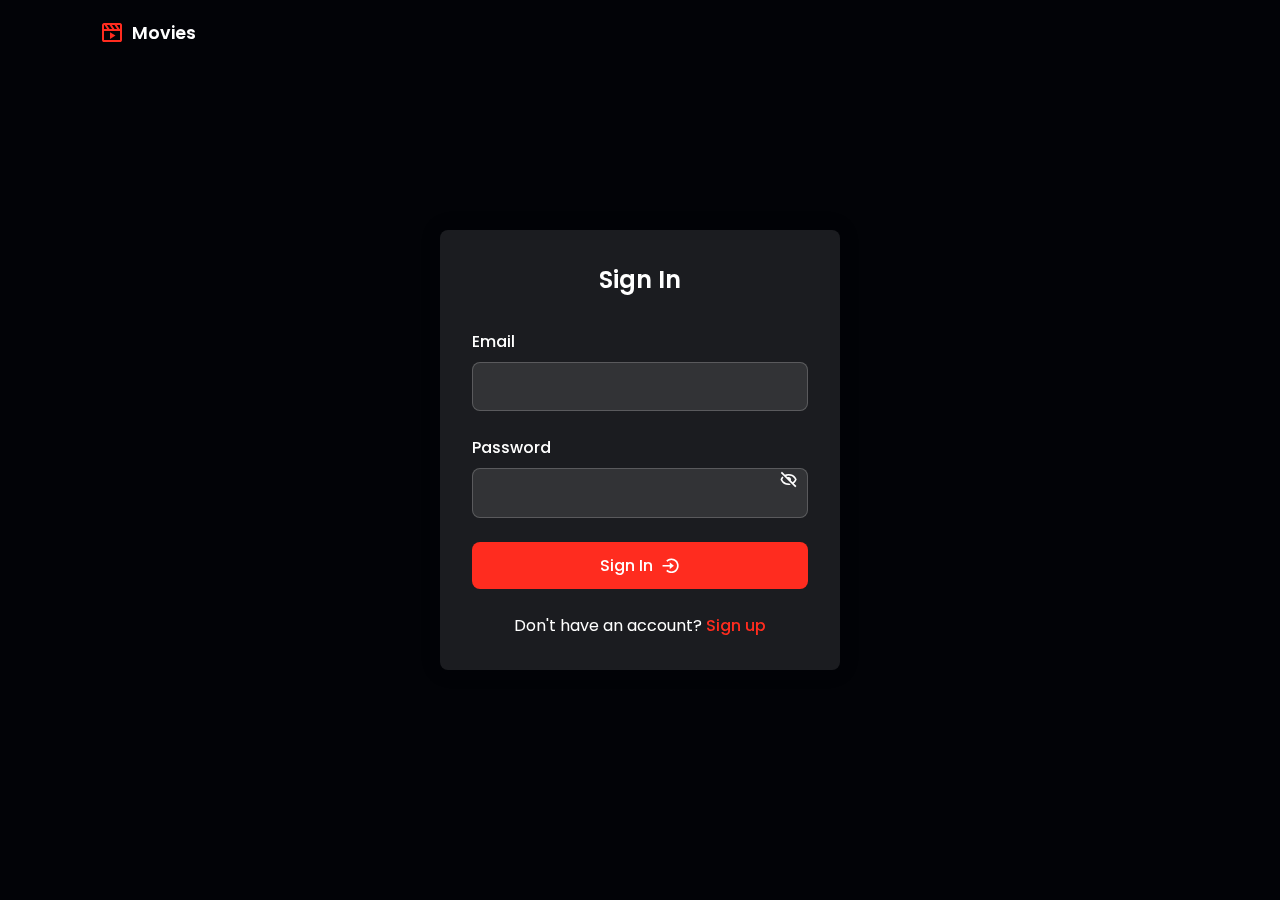
<file: signin.html>
<?xml version="1.0" encoding="UTF-8"?>
<!DOCTYPE html PUBLIC "-//W3C//DTD XHTML 1.0 Strict//EN" "http://www.w3.org/TR/xhtml1/DTD/xhtml1-strict.dtd">
<html xmlns="http://www.w3.org/1999/xhtml">
<head>
    <title>Sign In - Movies</title>
    <link href="https://fonts.googleapis.com/css2?family=Poppins:wght@300;400;500;600;700&amp;display=swap" rel="stylesheet" />
    <link href="https://unpkg.com/boxicons@2.1.4/css/boxicons.min.css" rel="stylesheet" />
    <style type="text/css">
        :root {
            --main-color: #ff2c1f;
            --text-color: #020307;
            --bg-color: #fff;
        }
        
        * {
            font-family: "Poppins", sans-serif;
            margin: 0;
            padding: 0;
            box-sizing: border-box;
        }
        
        body {
            background: var(--text-color);
            color: var(--bg-color);
            min-height: 100vh;
            display: flex;
            align-items: center;
            justify-content: center;
        }

        header {
            position: fixed;
            width: 100%;
            top: 0;
            right: 0;
            z-index: 1000;
            display: flex;
            align-items: center;
            justify-content: space-between;
            padding: 20px 100px;
            transition: 0.5s;
        }
        
        .signin-container {
            width: 100%;
            max-width: 400px;
            margin: 20px;
            padding: 2rem;
            background: rgba(255, 255, 255, 0.1);
            border-radius: 0.5rem;
            backdrop-filter: blur(10px);
            box-shadow: 0 0 20px rgba(0, 0, 0, 0.2);
            animation: fadeIn 0.5s ease-out;
        }
        
        @keyframes fadeIn {
            from {
                opacity: 0;
                transform: translateY(-20px);
            }
            to {
                opacity: 1;
                transform: translateY(0);
            }
        }
        
        .logo {
            font-size: 1.1rem;
            font-weight: 600;
            color: var(--bg-color);
            display: flex;
            align-items: center;
            column-gap: 0.5rem;
            text-decoration: none;
        }
        
        .logo .bx {
            font-size: 24px;
            color: var(--main-color);
        }
        
        .signin-title {
            text-align: center;
            font-size: 1.5rem;
            font-weight: 600;
            margin-bottom: 2rem;
            color: var(--bg-color);
        }
        
        .form-group {
            margin-bottom: 1.5rem;
            position: relative;
        }
        
        .form-group label {
            display: block;
            margin-bottom: 0.5rem;
            font-weight: 500;
            color: var(--bg-color);
        }
        
        .form-group input {
            width: 100%;
            padding: 0.7rem;
            padding-right: 2.5rem;
            background: rgba(255, 255, 255, 0.1);
            border: 1px solid rgba(255, 255, 255, 0.2);
            border-radius: 0.5rem;
            color: var(--bg-color);
            font-size: 1rem;
            transition: all 0.3s ease;
        }
        
        .form-group input:focus {
            outline: none;
            border-color: var(--main-color);
            background: rgba(255, 255, 255, 0.15);
        }

        .form-group .toggle-password {
            position: absolute;
            right: 10px;
            top: 35px;
            cursor: pointer;
            color: var(--bg-color);
            font-size: 1.2rem;
        }
        
        .signin-btn {
            width: 100%;
            padding: 0.7rem 1.4rem;
            background: var(--main-color);
            color: var(--bg-color);
            font-weight: 500;
            border: none;
            border-radius: 0.5rem;
            cursor: pointer;
            font-size: 1rem;
            transition: 0.2s all linear;
            display: flex;
            align-items: center;
            justify-content: center;
            gap: 0.5rem;
        }
        
        .signin-btn:hover {
            background: #fa1216;
        }

        .signin-btn i {
            font-size: 1.2rem;
        }
        
        .error-message {
            color: var(--main-color);
            text-align: center;
            margin-top: 1rem;
            display: none;
            animation: shake 0.5s ease-in-out;
        }

        @keyframes shake {
            0%, 100% { transform: translateX(0); }
            10%, 30%, 50%, 70%, 90% { transform: translateX(-5px); }
            20%, 40%, 60%, 80% { transform: translateX(5px); }
        }
        
        .signup-link {
            text-align: center;
            margin-top: 1.5rem;
            color: var(--bg-color);
        }
        
        .signup-link a {
            color: var(--main-color);
            text-decoration: none;
            font-weight: 500;
        }
        
        .signup-link a:hover {
            text-decoration: underline;
        }

        .loading {
            display: none;
            width: 20px;
            height: 20px;
            border: 2px solid var(--bg-color);
            border-top: 2px solid transparent;
            border-radius: 50%;
            animation: spin 1s linear infinite;
        }

        @keyframes spin {
            0% { transform: rotate(0deg); }
            100% { transform: rotate(360deg); }
        }

        @media (max-width: 474px) {
            .signin-container {
                margin: 1rem;
                padding: 1.5rem;
            }
            header {
                padding: 12px 4%;
            }
        }
    </style>
</head>
<body>
    <header>
        <a href="index.html" class="logo">
            <i class='bx bx-movie-play'></i> Movies
        </a>
    </header>

    <div class="signin-container">
        <h2 class="signin-title">Sign In</h2>
        <form id="signinForm" method="post" onsubmit="return handleSubmit(event);">
            <div class="form-group">
                <label for="email">Email</label>
                <input type="email" id="email" name="email" required="required" autocomplete="email" />
            </div>
            <div class="form-group">
                <label for="password">Password</label>
                <input type="password" id="password" name="password" required="required" autocomplete="current-password" />
                <i class='bx bx-hide toggle-password' onclick="togglePassword()"></i>
            </div>
            <button type="submit" class="signin-btn">
                <span>Sign In</span>
                <i class='bx bx-log-in-circle'></i>
                <div class="loading"></div>
            </button>
            <div id="errorMessage" class="error-message"></div>
        </form>
        <div class="signup-link">
            Don't have an account? <a href="#">Sign up</a>
        </div>
    </div>

    <script type="text/javascript">
        // Header shadow on scroll
        let header = document.querySelector('header');
        window.addEventListener('scroll', () => {
            header.classList.toggle('shadow', window.scrollY > 0);
        });

        // Toggle password visibility
        function togglePassword() {
            const passwordInput = document.getElementById('password');
            const toggleIcon = document.querySelector('.toggle-password');
            
            if (passwordInput.type === 'password') {
                passwordInput.type = 'text';
                toggleIcon.classList.remove('bx-hide');
                toggleIcon.classList.add('bx-show');
            } else {
                passwordInput.type = 'password';
                toggleIcon.classList.remove('bx-show');
                toggleIcon.classList.add('bx-hide');
            }
        }

        function handleSubmit(event) {
            event.preventDefault();
            
            const email = document.getElementById('email').value;
            const password = document.getElementById('password').value;
            const errorMessage = document.getElementById('errorMessage');
            const submitButton = document.querySelector('.signin-btn');
            const loadingSpinner = document.querySelector('.loading');
            const buttonText = submitButton.querySelector('span');
            const buttonIcon = submitButton.querySelector('i');
            
            // Show loading state
            loadingSpinner.style.display = 'block';
            buttonText.style.opacity = '0';
            buttonIcon.style.display = 'none';
            submitButton.disabled = true;
            
            // Create XML data
            const xmlData = '<?xml version="1.0" encoding="UTF-8"?>' +
                           '<signin>' +
                           '<email>' + email + '</email>' +
                           '<password>' + password + '</password>' +
                           '</signin>';
            
            // Create XMLHttpRequest object
            const xhr = new XMLHttpRequest();
            xhr.open('POST', 'SignInServlet', true);
            xhr.setRequestHeader('Content-Type', 'application/xml');
            
            xhr.onreadystatechange = function() {
                if (xhr.readyState === 4) {
                    // Hide loading state
                    loadingSpinner.style.display = 'none';
                    buttonText.style.opacity = '1';
                    buttonIcon.style.display = 'block';
                    submitButton.disabled = false;
                    
                    if (xhr.status === 200) {
                        // Parse XML response
                        const response = xhr.responseXML;
                        const status = response.getElementsByTagName('status')[0].textContent;
                        const message = response.getElementsByTagName('message')[0].textContent;
                        
                        if (status === 'success') {
                            window.location.href = 'index.html';
                        } else {
                            errorMessage.textContent = message;
                            errorMessage.style.display = 'block';
                        }
                    } else {
                        errorMessage.textContent = 'An error occurred. Please try again.';
                        errorMessage.style.display = 'block';
                    }
                }
            };
            
            xhr.send(xmlData);
            return false;
        }
    </script>
</body>
</html>
</file>
